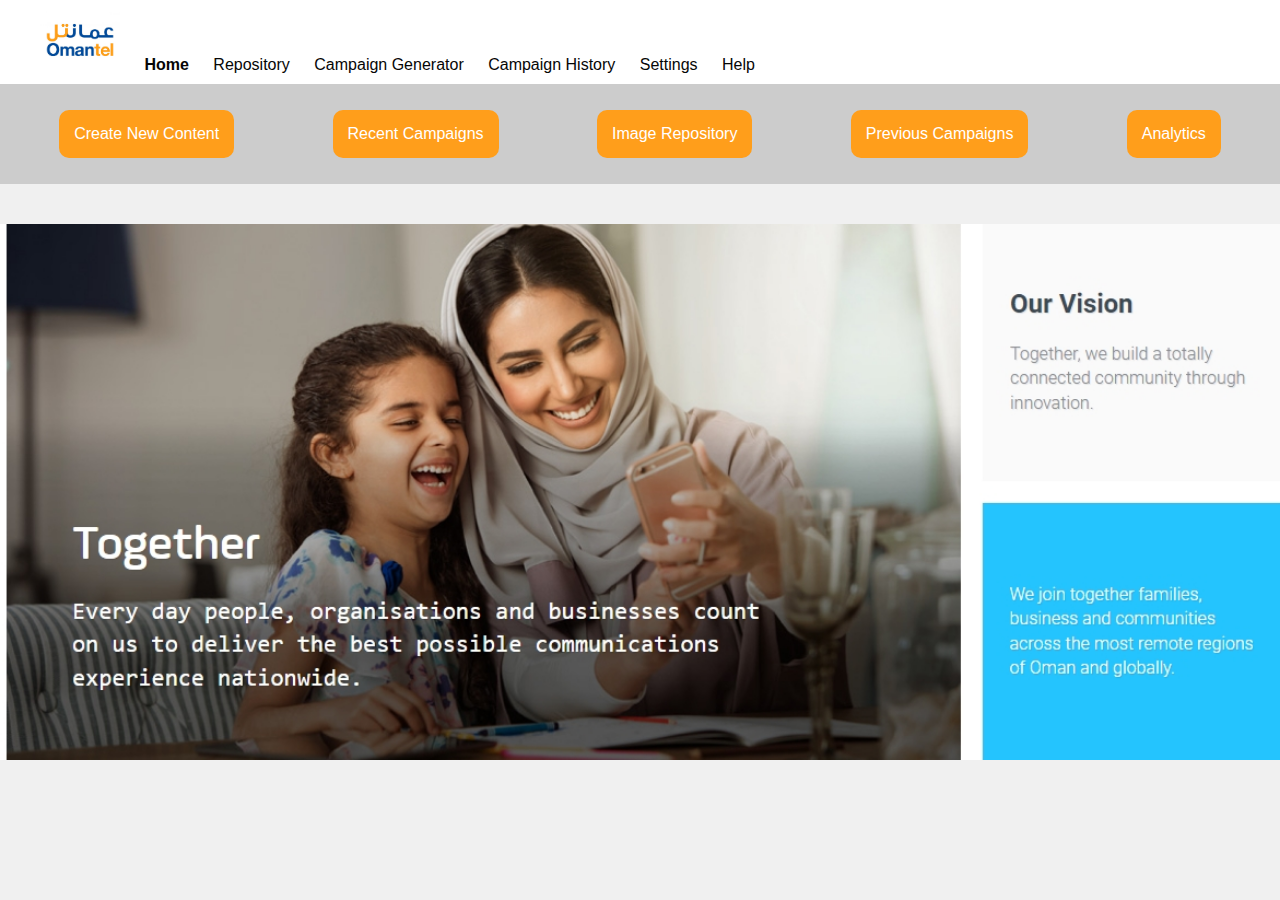
<file: index.html>
<!DOCTYPE html>
<html lang="en">
  <head>
    <meta charset="UTF-8" />
    <meta name="viewport" content="width=device-width, initial-scale=1.0" />
    <title>Home Page</title>
    <link rel="stylesheet" href="style/style.css" />
  </head>
  <body>
    <header>
      <nav class="navigation-bar">
        <ul>
          <li>
            <img src="assets/logo-omantel.png" alt="" class="logo-oman" />
          </li>
          <li>
            <a href="#"><b>Home</b></a>
          </li>
          <li><a href="Repository .html">Repository</a></li>
          <li><a href="Campsign-gene.html">Campaign Generator</a></li>
          <li><a href="Cam-history.html">Campaign History</a></li>
          <li><a href="Settings.html">Settings</a></li>
          <li><a href="help.html">Help</a></li>
        </ul>
      </nav>
    </header>
    <section class="quick-access-panel">
      <ul>
        <li><a href="Campsign-gene.html">Create New Content</a></li>
        <li><a href="Cam-history.html">Recent Campaigns</a></li>
        <li><a href="Repository .html">Image Repository</a></li>
        <li><a href="Cam-history.html">Previous Campaigns</a></li>
        <li><a href="Analytics.html"> Analytics </a></li>
      </ul>
    </section>
    <img src="assets/Bannar 2.jpeg" class="home-bannar" alt="" />
    <!-- Additional content of the Home page -->
  </body>
</html>
</file>
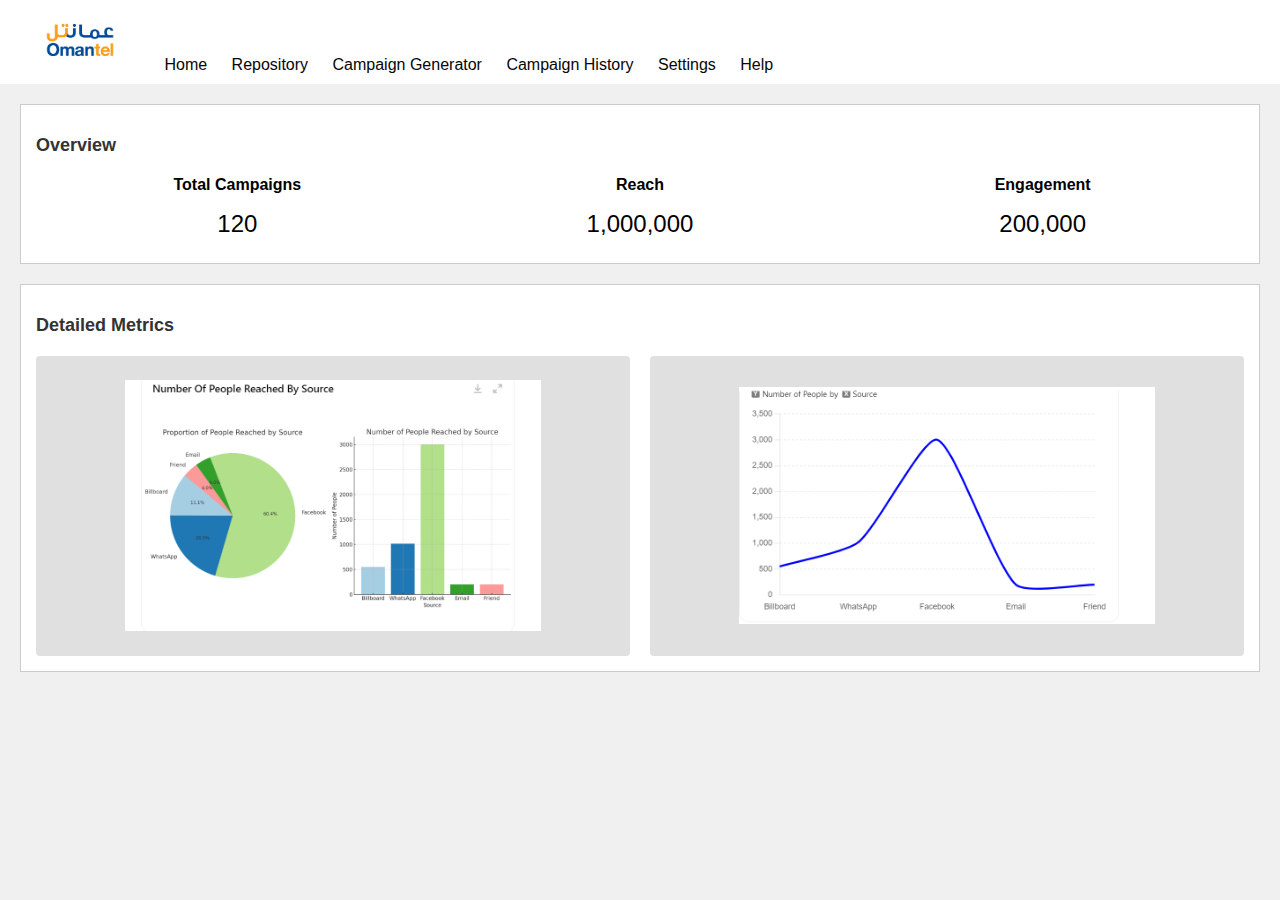
<file: Analytics.html>
<!DOCTYPE html>
<html lang="en">
  <head>
    <meta charset="UTF-8" />
    <meta name="viewport" content="width=device-width, initial-scale=1.0" />
    <title>Analytics Page</title>
    <link rel="stylesheet" href="style/style.css" />
  </head>
  <body>
    <header>
      <nav class="navigation-bar">
        <ul>
          <li>
            <img src="assets/logo-omantel.png" alt="" class="logo-oman" />
          </li>
          <li></li>
          <li><a href="index.html">Home</a></li>
          <li><a href="Repository .html">Repository</a></li>
          <li><a href="Campsign-gene.html">Campaign Generator</a></li>
          <li><a href="Cam-history.html">Campaign History</a></li>
          <li><a href="Settings.html">Settings</a></li>
          <li><a href="help.html">Help</a></li>
        </ul>
      </nav>
    </header>
    <main>
      <section class="overview">
        <h2>Overview</h2>
        <!-- Overview of analytics data -->
        <div class="metrics">
          <div class="metric">
            <h3>Total Campaigns</h3>
            <p>120</p>
          </div>
          <div class="metric">
            <h3>Reach</h3>
            <p>1,000,000</p>
          </div>
          <div class="metric">
            <h3>Engagement</h3>
            <p>200,000</p>
          </div>
        </div>
      </section>
      <section class="detailed-metrics">
        <h2>Detailed Metrics</h2>
        <!-- Detailed metrics, graphs, charts -->
        <div class="charts">
          <div class="chart" id="reach-chart">
            <img class="chartImage" src="assets/chart/chart1.png" alt="">
            <!-- Placeholder for chart (use a library like Chart.js) -->
          </div>
          <div class="chart" id="engagement-chart">
        <img class="chartImage" src="assets/chart/chart2.png" alt="">
            <!-- Placeholder for chart (use a library like Chart.js) -->
          </div>
        </div>
      </section>
    </main>
  </body>
</html>
</file>
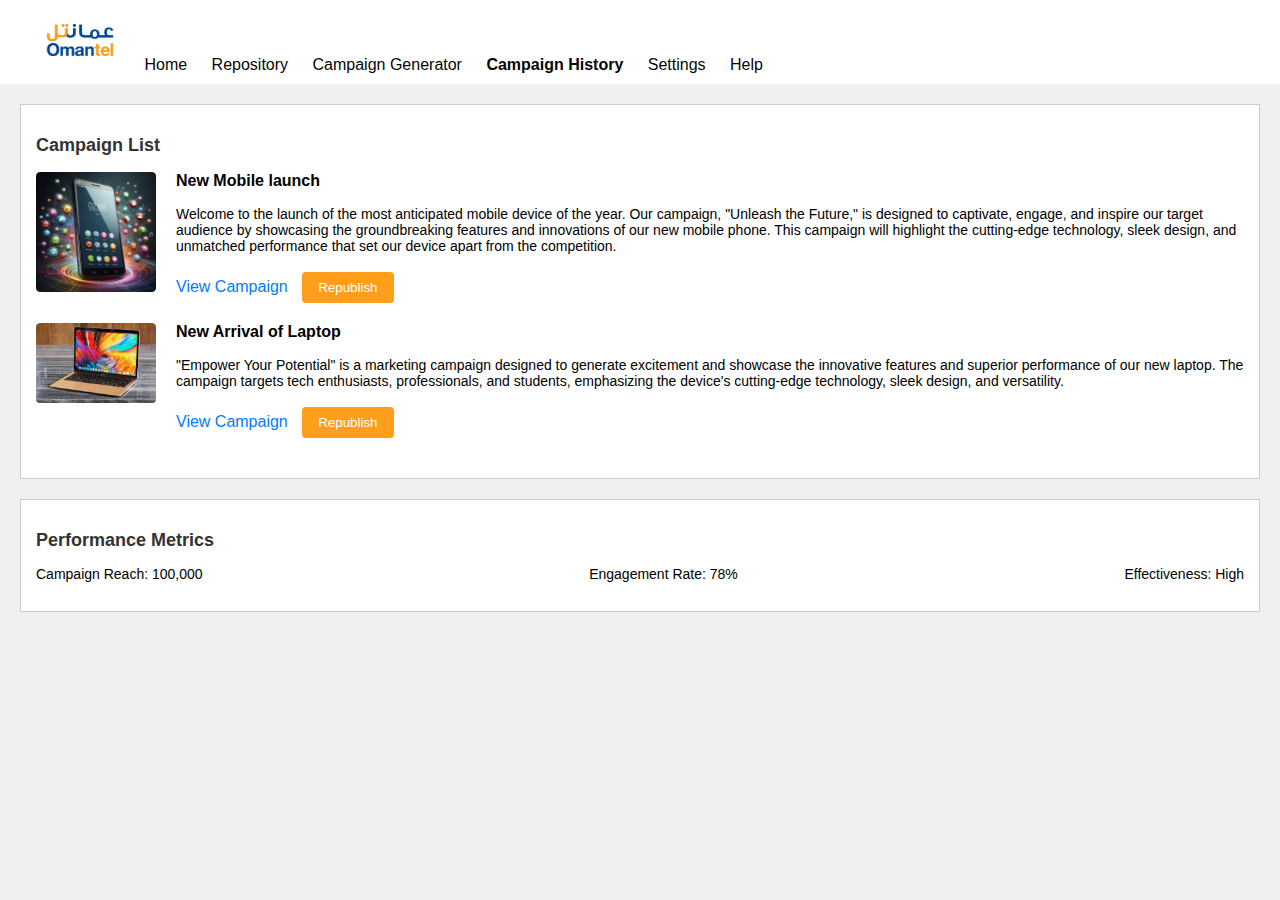
<file: Cam-history.html>
<!DOCTYPE html>
<html lang="en">
  <head>
    <meta charset="UTF-8" />
    <meta name="viewport" content="width=device-width, initial-scale=1.0" />
    <title>Campaign History Page</title>
    <link rel="stylesheet" href="style/style.css" />
  </head>
  <body>
    <header>
      <nav class="navigation-bar">
        <ul>
          <li>
            <img src="assets/logo-omantel.png" alt="" class="logo-oman" />
          </li>
          <li><a href="index.html">Home</a></li>
          <li><a href="Repository .html">Repository</a></li>
          <li><a href="Campsign-gene.html">Campaign Generator</a></li>
          <li>
            <a href="Cam-history.html"><b>Campaign History</b></a>
          </li>
          <li><a href="Settings.html">Settings</a></li>
          <li><a href="help.html">Help</a></li>
        </ul>
      </nav>
    </header>
    <main>
      <section class="campaign-list">
        <h2>Campaign List</h2>
        <!-- Displays a list of all previous campaigns with thumbnails and brief summaries -->
        <ul>
          <li>
            <div class="campaign-thumbnail">
              <img src="assets/Campaign-1.jpg" alt="Campaign 1 Thumbnail" />
            </div>
            <div class="campaign-summary">
              <h3>New Mobile launch</h3>
              <p>
                Welcome to the launch of the most anticipated mobile device of
                the year. Our campaign, "Unleash the Future," is designed to
                captivate, engage, and inspire our target audience by showcasing
                the groundbreaking features and innovations of our new mobile
                phone. This campaign will highlight the cutting-edge technology,
                sleek design, and unmatched performance that set our device
                apart from the competition.
              </p>
              <a href="#" onclick="popUpShow()">View Campaign</a>
              <button>Republish</button>
            </div>
          </li>
          <li>
            <div class="campaign-thumbnail">
              <img src="assets/Campaign-2.jpg" alt="Campaign 2 Thumbnail" />
            </div>
            <div class="campaign-summary">
              <h3>New Arrival of Laptop</h3>
              <p>
                "Empower Your Potential" is a marketing campaign designed to
                generate excitement and showcase the innovative features and
                superior performance of our new laptop. The campaign targets
                tech enthusiasts, professionals, and students, emphasizing the
                device's cutting-edge technology, sleek design, and versatility.
              </p>
              <a href="#" onclick="popUpShow()">View Campaign</a>
              <button>Republish</button>
            </div>
          </li>
          <!-- Additional campaign items -->
        </ul>
      </section>
      <section class="performance-metrics">
        <h2>Performance Metrics</h2>
        <!-- Visual metrics on campaign reach, engagement, and effectiveness -->
        <div class="metrics">
          <p>Campaign Reach: 100,000</p>
          <p>Engagement Rate: 78%</p>
          <p>Effectiveness: High</p>
        </div>
      </section>

      <!-- Popup -->
      <div class="popUp" id="myPopUp">
        <h1>Select Information Source</h1>
        <form id="infoSourceForm">
          <label for="infoSource">Where did you get this information?</label
          ><br />
          <br />
          <br />

          <input
            type="radio"
            id="facebook"
            name="infoSource"
            value="Facebook"
          />
          <label for="facebook">From Facebook</label><br />

          <input
            type="radio"
            id="whatsapp"
            name="infoSource"
            value="WhatsApp"
          />
          <label for="whatsapp">From WhatsApp</label><br />

          <input
            type="radio"
            id="billboard"
            name="infoSource"
            value="Billboard"
          />
          <label for="billboard">I have seen it in a Billboard</label><br />

          <input
            type="radio"
            id="newspaper"
            name="infoSource"
            value="Newspaper"
          />
          <label for="newspaper">From a Newspaper</label><br />

          <input type="radio" id="tv" name="infoSource" value="TV" />
          <label for="tv">From TV</label><br />

          <input type="radio" id="friend" name="infoSource" value="Friend" />
          <label for="friend">From a Friend</label><br />

          <input type="radio" id="other" name="infoSource" value="Other" />
          <label for="other">Other</label><br />

          <button onclick="popupSubmit()" type="submit" class="popUpButton">
            Submit
          </button>
          <button onclick="popupSubmit()" type="submit" class="popUpCancel">Cancel</button>
        </form>
      </div>
    </main>
    <script src="script/script.js"></script>
  </body>
</html>
</file>
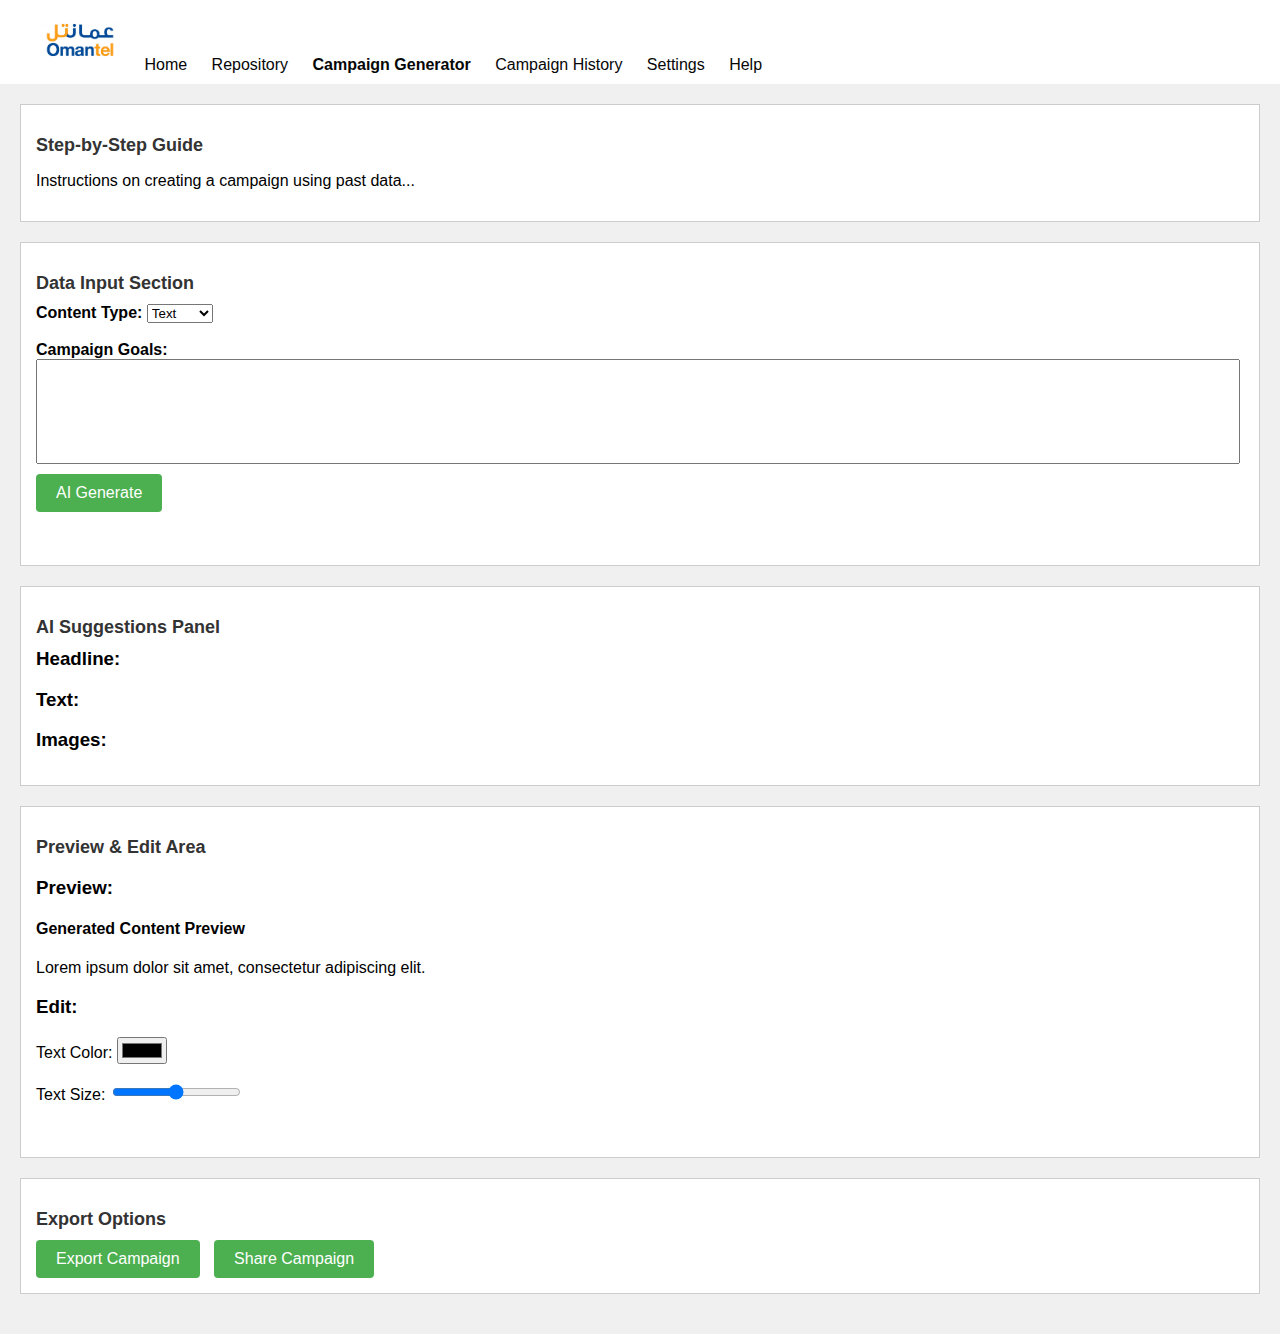
<file: Campsign-gene.html>
<!DOCTYPE html>
<html lang="en">
<head>
    <meta charset="UTF-8">
    <meta name="viewport" content="width=device-width, initial-scale=1.0">
    <title>Campaign Generator Page</title>
    <link rel="stylesheet" href="style/style.css">
</head>
<body>
    <header>
        <nav class="navigation-bar">
            <ul>
                <li><img src="assets/logo-omantel.png" alt="" class="logo-oman"></li>
                <li><a href="index.html">Home</a></li>
                <li><a href="Repository .html">Repository</a></li>
                <li><a href="Campsign-gene.html"><b>Campaign Generator</b></a></li>
                <li><a href="Cam-history.html">Campaign History</a></li>
                <li><a href="Settings.html">Settings</a></li>
                <li><a href="help.html">Help</a></li>
            </ul>
        </nav>
    </header>
    <main>
        <section class="step-by-step-guide">
            <h2>Step-by-Step Guide</h2>
            <p>Instructions on creating a campaign using past data...</p>
        </section>
        <section class="data-input-section">
            <h2>Data Input Section</h2>
            <!-- Fields to input or select content types, campaign goals -->
            <form>
                <label for="content-type">Content Type:</label>
                <select id="content-type">
                    <option>Text</option>
                    <option>Images</option>
                    <option>Videos</option>
                </select><br><br>
                <label for="campaign-goals">Campaign Goals:</label><br>

                <input type="text" id="campaign-goals" rows="4" cols="50" class="campaignInput">
                <button type="button" class="ai-gen-button" onclick="showValue()">AI Generate</button>
                <!-- <textarea id="campaign-goals" rows="4" cols="50" > -->
                </textarea><br><br>
            </form>
        </section>
        <section class="ai-suggestions-panel">
            <h2>AI Suggestions Panel</h2>
            <!-- Displays AI-generated content suggestions like headlines, text, images -->
            <div class="suggestions">
                <h3>Headline:</h3>
                <p id="ai-headline" >Unlock the Power of 5G with Omantel</p>
                <h3>Text:</h3>
                <p id="aiText" >Omantel is proud to introduce the next generation of mobile connectivity with our cutting-edge 5G network.
                    This revolutionary technology promises to deliver unparalleled internet speeds, ultra - low latency, and a seamless user experience.Whether you're streaming your favorite shows, playing online games, or conducting business on the go, Omantel's 5G network will transform the way you connect.
                    Our 5G network is designed to meet the unique needs of Oman, ensuring that every corner of our beautiful country benefits from enhanced connectivity.With Omantel's 5G, you'll enjoy:
                Lightning - Fast Speeds: Download and upload at unprecedented speeds, making buffering and lag a thing of the past.
        Improved Connectivity: Stay connected with greater reliability and coverage, even in densely populated areas.
        Enhanced User Experience: Experience smoother streaming, faster browsing, and more responsive gaming.
        Innovation and Leadership: Omantel is committed to leading the technological revolution in Oman, bringing the latest advancements to our customers.
        Join us in embracing the future.Upgrade to Omantel's 5G network today and unlock a world of possibilities!</p>
                <h3>Images:</h3>
                <img  src="assets/5G.jpg" id="aiImage" class="placeImage" alt="Placeholder Image">
            </div>
        </section>
        <section class="preview-edit-area">
            <h2>Preview & Edit Area</h2>
            <!-- Where generated content can be previewed and edited (change size, color) -->
            <div class="preview">
                <h3>Preview:</h3>
                <div class="preview-content">
                    <h4>Generated Content Preview</h4>
                    <p>Lorem ipsum dolor sit amet, consectetur adipiscing elit.</p>
                </div>
            </div>
            <div class="edit">
                <h3>Edit:</h3>
                <form>
                    <label for="text-color">Text Color:</label>
                    <input type="color" id="text-color" name="text-color"><br><br>
                    <label for="text-size">Text Size:</label>
                    <input type="range" id="text-size" name="text-size" min="12" max="24"><br><br>
                </form>
            </div>
        </section>
        <section class="export-options">
            <h2>Export Options</h2>
            <!-- Buttons to export or share the campaign with PR firms and other platforms -->
            <button>Export Campaign</button>
            <button>Share Campaign</button>
        </section>
    </main>
    <script src="script/script.js"></script>
</body>
</html>
</file>
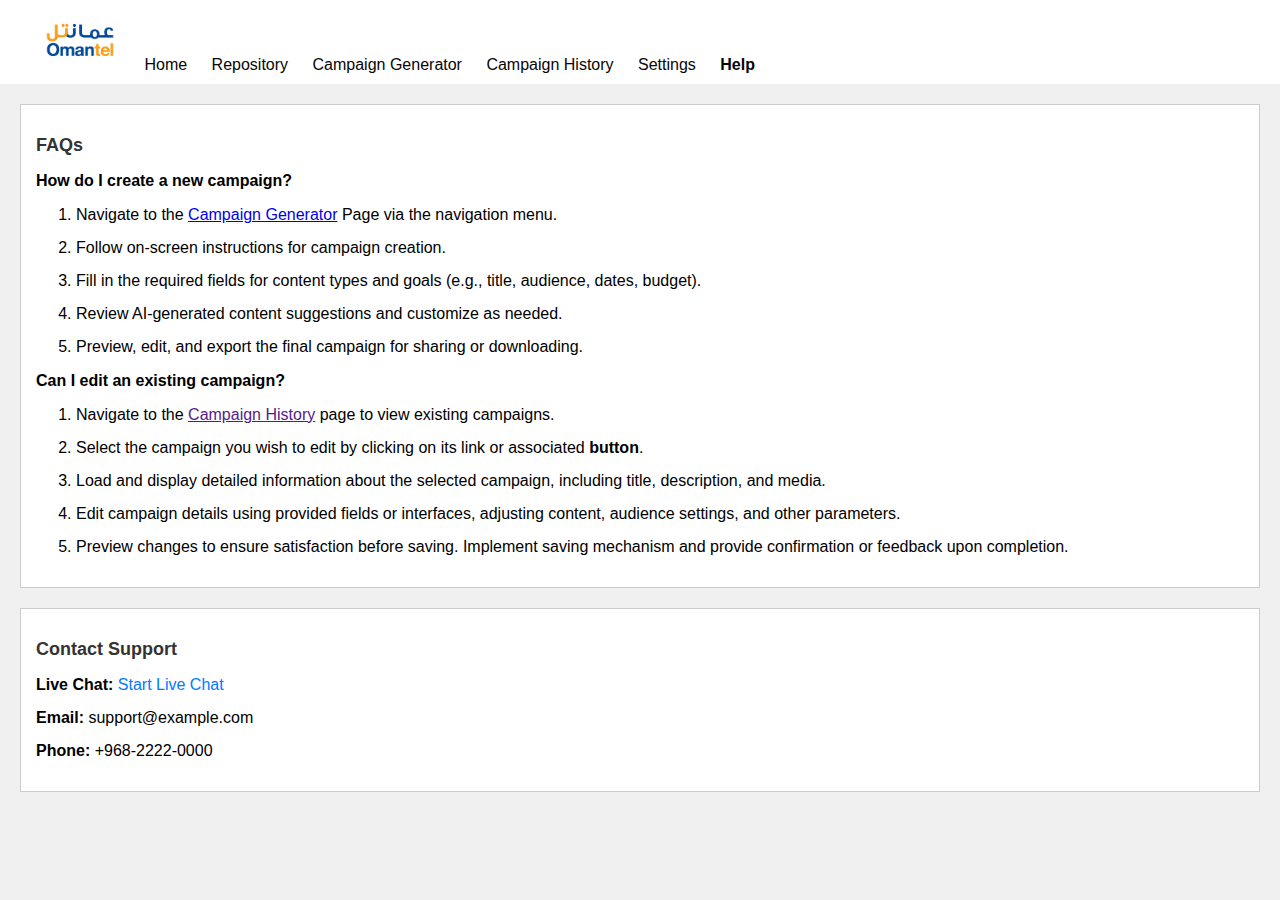
<file: help.html>
<!DOCTYPE html>
<html lang="en">
<head>
    <meta charset="UTF-8">
    <meta name="viewport" content="width=device-width, initial-scale=1.0">
    <title>Help and Support Page</title>
    <link rel="stylesheet" href="style/style.css">
</head>
<body>
    <header>
        <nav class="navigation-bar">
            <ul>
                <li><img src="assets/logo-omantel.png" alt="" class="logo-oman"></li>
                <li><a href="index.html">Home</a></li>
                <li><a href="Repository .html">Repository</a></li>
                <li><a href="Campsign-gene.html">Campaign Generator</a></li>
                <li><a href="Cam-history.html">Campaign History</a></li>
                <li><a href="Settings.html">Settings</a></li>
                <li><a href="help.html"><b>Help</b></a></li>
            </ul>
        </nav>
    </header>
    <main>
        <section class="faq">
            <h2>FAQs</h2>
            <!-- Common questions and guidelines on using the portal -->
            <ul>
                <li>
                    <h3>How do I create a new campaign?</h3>
                    <p>
                        <ol>
                            <li>Navigate to the <a href="Campsign-gene.html">Campaign Generator</a>  Page via the navigation menu.</li>
                            <li>Follow on-screen instructions for campaign creation.</li>
                            <li>Fill in the required fields for content types and goals (e.g., title, audience, dates, budget).</li>
                            <li>Review AI-generated content suggestions and customize as needed.</li>
                            <li>Preview, edit, and export the final campaign for sharing or downloading.</li>
                        </ol></p>
                </li>
                <li>
                    <h3>Can I edit an existing campaign?</h3>
                    <p>
                        <ol>
                            <li>Navigate to the <a href="">Campaign History</a>  page to view existing campaigns.</li>
                            <li>Select the campaign you wish to edit by clicking on its link or associated <b>button</b>.</li>
                            <li>Load and display detailed information about the selected campaign, including title, description, and media.</li>
                            <li>Edit campaign details using provided fields or interfaces, adjusting content, audience settings, and other parameters.</li>
                            <li>Preview changes to ensure satisfaction before saving. Implement saving mechanism and provide confirmation or feedback upon completion.</li>
                        </ol>
                    </p>
                </li>
                <!-- Additional FAQ items -->
            </ul>
        </section>
        <section class="contact-support">
            <h2>Contact Support</h2>
            <!-- Options for live chat, email, or call support -->
            <ul>
                <li><strong>Live Chat:</strong> <a href="#">Start Live Chat</a></li>
                <li><strong>Email:</strong> support@example.com</li>
                <li><strong>Phone:</strong> +968-2222-0000</li>
            </ul>
        </section>
    </main>
</body>
</html>
</file>
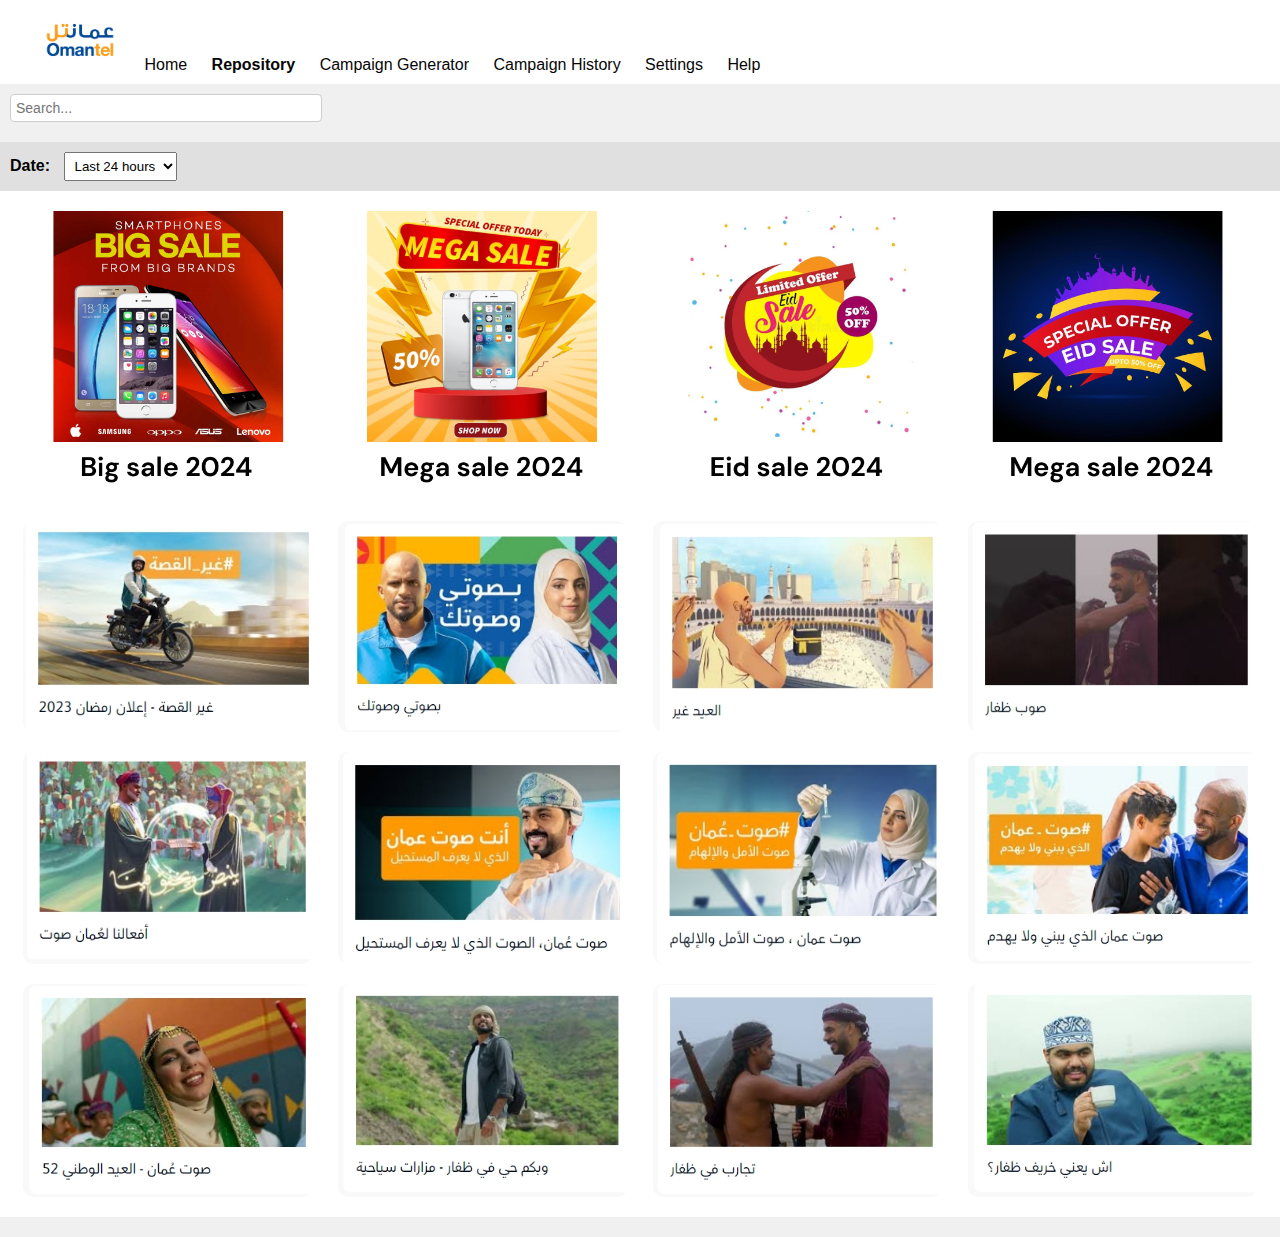
<file: Repository .html>
<!DOCTYPE html>
<html lang="en">
  <head>
    <meta charset="UTF-8" />
    <meta name="viewport" content="width=device-width, initial-scale=1.0" />
    <title>Repository Page</title>
    <link rel="stylesheet" href="style/style.css" />
  </head>
  <body>
    <header>
      <nav class="navigation-bar">
        <ul>
          <li>
            <img src="assets/logo-omantel.png" alt="" class="logo-oman" />
          </li>
          <li><a href="index.html">Home</a></li>
          <li>
            <a href="Repository .html"><b>Repository</b></a>
          </li>
          <li><a href="Campsign-gene.html">Campaign Generator</a></li>
          <li><a href="Cam-history.html">Campaign History</a></li>
          <li><a href="Settings.html">Settings</a></li>
          <li><a href="help.html">Help</a></li>
        </ul>
      </nav>
    </header>
    <section class="search-bar">
      <input type="text" placeholder="Search..." />
    </section>
    <section class="filter-options">
      <label for="date-filter">Date:</label>
      <select id="date-filter">
        <option>Last 24 hours</option>
        <option>Last 7 days</option>
        <option>Last 30 days</option>
      </select>
      <!-- Additional filter options -->
    </section>
    <section class="content-display-area">
      <!-- Thumbnails of Images, Text Snippets, Video Icons -->
      <img class="reppoImage" src="assets/reppo/1.png" alt="" />
      <img class="reppoImage" src="assets/reppo/2.png" alt="" />
      <img class="reppoImage" src="assets/reppo/3.png" alt="" />
      <img class="reppoImage" src="assets/reppo/4.png" alt="" />


      <img class="reppoImage" src="assets/reppo/1.jpeg" alt="" />
      <img class="reppoImage" src="assets/reppo/2.jpeg" alt="" />
      <img class="reppoImage" src="assets/reppo/3.jpeg" alt="" />
      <img class="reppoImage" src="assets/reppo/4.jpeg" alt="" />

      <img class="reppoImage" src="assets/reppo/5.jpeg" alt="" />
      <img class="reppoImage" src="assets/reppo/6.jpeg" alt="" />
      <img class="reppoImage" src="assets/reppo/7.jpeg" alt="" />

      <img class="reppoImage" src="assets/reppo/8.jpeg" alt="" />
      <img class="reppoImage" src="assets/reppo/9.jpeg" alt="" />
      <img class="reppoImage" src="assets/reppo/10.jpeg" alt="" />

      <img class="reppoImage" src="assets/reppo/11.jpeg" alt="" />
      <img class="reppoImage" src="assets/reppo/12.jpeg" alt="" />
    </section>
    <aside class="details-panel">
      <!-- Details and Options to Edit, Download, Integrate -->
    </aside>
  </body>
</html>
</file>
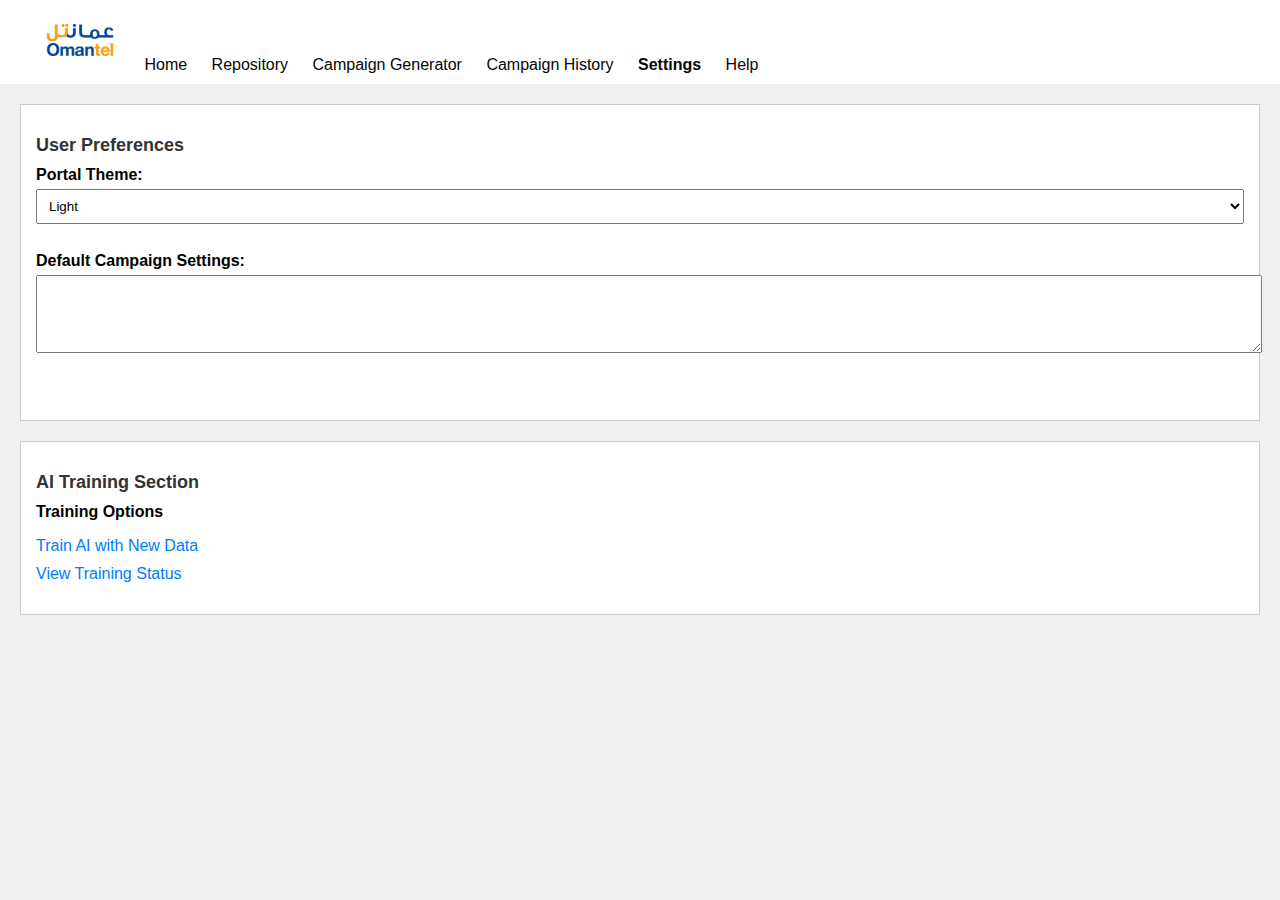
<file: Settings.html>
<!DOCTYPE html>
<html lang="en">
  <head>
    <meta charset="UTF-8" />
    <meta name="viewport" content="width=device-width, initial-scale=1.0" />
    <title>Settings and Training Page</title>
    <link rel="stylesheet" href="style/style.css" />
  </head>
  <body>
    <header>
      <nav class="navigation-bar">
        <ul>
          <li>
            <img src="assets/logo-omantel.png" alt="" class="logo-oman" />
          </li>
          <li><a href="index.html">Home</a></li>
          <li><a href="Repository .html">Repository</a></li>
          <li><a href="Campsign-gene.html">Campaign Generator</a></li>
          <li><a href="Cam-history.html">Campaign History</a></li>
          <li>
            <a href="Settings.html"><b>Settings</b></a>
          </li>
          <li><a href="help.html">Help</a></li>
        </ul>
      </nav>
    </header>
    <main>
      <section class="user-preferences">
        <h2>User Preferences</h2>
        <!-- Customize the look and feel of the portal and default campaign settings -->
        <form>
          <label for="portal-theme">Portal Theme:</label>
          <select id="portal-theme">
            <option>Light</option>
            <option>Dark</option> </select
          ><br /><br />
          <label for="default-campaign-settings"
            >Default Campaign Settings:</label
          ><br />
          <textarea id="default-campaign-settings" rows="4" cols="50"></textarea
          ><br /><br />
        </form>
      </section>
      <section class="ai-training">
        <h2>AI Training Section</h2>
        <!-- Options to train AI with new data, include feedback, view training status -->
        <div class="training-options">
          <h3>Training Options</h3>
          <ul>
            <li><a href="#">Train AI with New Data</a></li>
            <li><a href="#">View Training Status</a></li>
          </ul>
        </div>
      </section>
    </main>
  </body>
</html>
</file>
<file: style/style.css>
/* General styles */
body {
  font-family: Arial, sans-serif;
  background-color: #f0f0f0;
  margin: 0;
  padding: 0;
}

header {
  background-color: rgb(255, 255, 255);
  color: #000000;
  padding: 10px;
}

.navigation-bar ul {
  list-style-type: none;
  margin: 0;

  padding: 0;
  padding-left: 30px;
}

.logo-oman {
  width: 80px;
  margin: 0px;
}

.navigation-bar ul li {
  display: inline;
  margin-right: 20px;
}

.navigation-bar ul li a {
  color: #060606;
  text-decoration: none;
}

.navigation-bar ul li a:hover {
  text-decoration: underline;
  color: rgb(255, 158, 27);
}

.quick-access-panel {
  background-color: #cccccc;
  padding: 10px;
}

.quick-access-panel ul {
  list-style-type: none;
  padding: 0;
  display: flex;
  flex-direction: row;
  justify-content: space-around;
}

.quick-access-panel ul li {
  margin-bottom: 10px;
  /* border: 2px solid rgb(44, 44, 44); */
  padding: 15px;
  border-radius: 10px;
  margin: auto;
  background-color: rgb(255, 158, 27);
}

.quick-access-panel ul li a {
  color: #ffffff;
  font-weight: 500;
  text-decoration: none;
}

.quick-access-panel ul li a:hover {
  text-decoration: underline;
}
.home-bannar {
  padding-top: 40px;
  width: 100%;
}

/* Repository */

/* Styles specific to Repository Page */
.search-bar {
  padding: 10px;
  background-color: #f0f0f0;
}

.search-bar input[type="text"] {
  width: 300px;
  padding: 5px;
  border: 1px solid #ccc;
  border-radius: 4px;
  font-size: 14px;
}

.filter-options {
  background-color: #e0e0e0;
  padding: 10px;
  margin-top: 10px;
}

.filter-options label {
  font-weight: bold;
}

.filter-options select {
  margin-left: 10px;
  padding: 5px;
}

.content-display-area {
  display: flex;
  flex-wrap: wrap;
  justify-content: space-around;
  padding: 10px;
  background-color: #fff;
}

.reppoImage {
  width: 23%;
  height: auto;
  border-radius: 10px;
  margin: 10px;
}

.details-panel {
  flex: 1;
  padding: 10px;
  background-color: #f0f0f0;
}

/* Campaign Generator */

/* Styles specific to Campaign Generator Page */
main {
  padding: 20px;
}

.step-by-step-guide,
.data-input-section,
.ai-suggestions-panel,
.preview-edit-area,
.export-options {
  background-color: #fff;
  border: 1px solid #ccc;
  margin-bottom: 20px;
  padding: 15px;
}

.step-by-step-guide h2,
.data-input-section h2,
.ai-suggestions-panel h2,
.preview-edit-area h2,
.export-options h2 {
  color: #333;
  font-size: 18px;
  margin-bottom: 10px;
}

.data-input-section form {
  margin-bottom: 20px;
}

.data-input-section label,
.ai-suggestions-panel label {
  font-weight: bold;
}

.data-input-section textarea {
  width: 100%;
  padding: 10px;
}

.ai-suggestions-panel .suggestions {
  margin-top: 10px;
}

.ai-suggestions-panel h3 {
  margin-top: 10px;
}

.preview-edit-area .preview,
.preview-edit-area .edit {
  margin-top: 10px;
}

.preview-edit-area form {
  margin-bottom: 20px;
}

.export-options button {
  background-color: #4caf50;
  color: white;
  padding: 10px 20px;
  text-align: center;
  text-decoration: none;
  display: inline-block;
  font-size: 16px;
  margin-right: 10px;
  cursor: pointer;
  border: none;
  border-radius: 4px;
}

.export-options button:hover {
  background-color: #45a049;
}

/* Campaign History */
/* Styles specific to Campaign History Page */
main {
  padding: 20px;
  position: relative;
}

.campaign-list {
  background-color: #fff;
  border: 1px solid #ccc;
  margin-bottom: 20px;
  padding: 15px;
}

.campaign-list h2 {
  color: #333;
  font-size: 18px;
  margin-bottom: 10px;
}

.campaign-list ul {
  list-style-type: none;
  padding: 0;
}

.campaign-list li {
  display: flex;
  margin-bottom: 20px;
}

.campaign-thumbnail {
  width: 120px;
  height: 120px;
  overflow: hidden;
  border-radius: 4px;
  margin-right: 20px;
}

.campaign-thumbnail img {
  width: 100%;
  height: auto;
  border-radius: 4px;
}

.campaign-summary {
  flex: 1;
}

.campaign-summary h3 {
  margin-top: 0;
  font-size: 16px;
}

.campaign-summary p {
  margin-top: 5px;
  font-size: 14px;
}

.campaign-summary a {
  display: inline-block;
  margin-top: 10px;
  color: #007bff;
  text-decoration: none;
}

.campaign-summary a:hover {
  text-decoration: underline;
}

.campaign-summary button {
  background-color: rgb(255, 158, 27);
  color: #fff;
  border: none;
  padding: 8px 16px;
  margin-left: 10px;
  cursor: pointer;
  border-radius: 4px;
}

.campaign-summary button:hover {
  background-color: #218838;
}

.performance-metrics {
  background-color: #fff;
  border: 1px solid #ccc;
  padding: 15px;
}

.performance-metrics h2 {
  color: #333;
  font-size: 18px;
  margin-bottom: 10px;
}

.performance-metrics .metrics p {
  margin-top: 5px;
  font-size: 14px;
}

.placeImage {
  width: 100px;
  display: none;
  border-radius: 10px;
}

.campaignInput {
  width: 99%;
  height: 100px;
padding-top: 0px;

}

.ai-gen-button {
  background-color: #4caf50;
  color: white;
  padding: 10px 20px;
  text-align: center;
  text-decoration: none;
  display: inline-block;
  font-size: 16px;
  margin-right: 10px;
  margin-top: 10px;
  cursor: pointer;
  border: none;
  border-radius: 4px;
}

#ai-headline {
  display: none;
}

#aiText {
  display: none;
}

/*popUP ................................................................................................................................................ */

.popUp {
  position: absolute;
  top: 50%;
  left: 50%;
  transform: translate(-50%, -50%);
  border-radius: 10px;
  box-shadow: 5px 5px 25px black;
  padding: 30px;
  width: 30%;
  height: 50vh;
  background-color: #ffffff;
  z-index: 100;
  display: none;
}

.popUpButton {
  margin: 50px 50px 50px 10px;
  padding: 10px 25px 10px 25px;
  font-size: large;
  border-radius: 10px;
  border: none;
  background-color: rgb(255, 158, 27);
  color: white;
  font-weight: 500;
  outline: none;
}

.popUpButton:hover {
  background-color: #218838;
}

.popUpCancel {
  margin: 50px 50px 50px 10px;
  padding: 10px 25px 10px 25px;
  font-size: large;
  border-radius: 10px;
  border: none;
  background-color: rgb(157, 157, 157);
  color: white;
  font-weight: 500;
  outline: none;
}

.popUpCancel:hover {
  background-color: #000000;
  color: white;
}
/* Settings */

/* Styles specific to Settings and Training Page */
main {
  padding: 20px;
}

.user-preferences,
.ai-training {
  background-color: #fff;
  border: 1px solid #ccc;
  margin-bottom: 20px;
  padding: 15px;
}

.user-preferences h2,
.ai-training h2 {
  color: #333;
  font-size: 18px;
  margin-bottom: 10px;
}

.user-preferences form {
  margin-bottom: 20px;
}

.user-preferences label {
  font-weight: bold;
}

.user-preferences select,
.user-preferences textarea {
  width: 100%;
  padding: 8px;
  margin-top: 5px;
  margin-bottom: 10px;
}

.ai-training .training-options {
  margin-top: 10px;
}

.ai-training h3 {
  margin-top: 0;
  font-size: 16px;
}

.ai-training ul {
  list-style-type: none;
  padding: 0;
}

.ai-training ul li {
  margin-bottom: 10px;
}

.ai-training ul li a {
  color: #007bff;
  text-decoration: none;
}

.ai-training ul li a:hover {
  text-decoration: underline;
}

/* Help */
/* Styles specific to Help and Support Page */
main {
  padding: 20px;
}

.faq,
.contact-support {
  background-color: #fff;
  border: 1px solid #ccc;
  margin-bottom: 20px;
  padding: 15px;
}

.faq h2,
.contact-support h2 {
  color: #333;
  font-size: 18px;
  margin-bottom: 10px;
}

.faq ul,
.contact-support ul {
  padding: 0;
  list-style-type: none;
}

.faq li,
.contact-support li {
  margin-bottom: 15px;
}

.faq h3 {
  margin-top: 0;
  font-size: 16px;
}

.contact-support strong {
  font-weight: bold;
}

.contact-support a {
  color: #007bff;
  text-decoration: none;
}

.contact-support a:hover {
  text-decoration: underline;
}

/* Analytics */
/* General styles */
/* body {
  font-family: Arial, sans-serif;
  background-color: #f0f0f0;
  margin: 0;
  padding: 0;
}

header {
  background-color: #333;
  color: #fff;
  padding: 10px;
}

.navigation-bar ul {
  list-style-type: none;
  margin: 0;
  padding: 0;
}

.navigation-bar ul li {
  display: inline;
  margin-right: 20px;
}

.navigation-bar ul li a {
  color: #fff;
  text-decoration: none;
}

.navigation-bar ul li a:hover {
  text-decoration: underline;
} */

/* Styles specific to Analytics Page */
main {
  padding: 20px;
}

.overview,
.detailed-metrics {
  background-color: #fff;
  border: 1px solid #ccc;
  margin-bottom: 20px;
  padding: 15px;
}

.overview h2,
.detailed-metrics h2 {
  color: #333;
  font-size: 18px;
  margin-bottom: 10px;
}

.metrics {
  display: flex;
  justify-content: space-between;
}

.metric {
  flex: 1;
  text-align: center;
  padding: 10px;
}

.metric h3 {
  font-size: 16px;
  margin-top: 0;
}

.metric p {
  font-size: 24px;
  margin: 10px 0 0 0;
}

.charts {
  display: flex;
  justify-content: space-between;
}

.chart {
  flex: 1;
  margin-right: 20px;
  text-align: center;
}

.chart h3 {
  font-size: 16px;
  margin-top: 0;
}

#reach-chart,
#engagement-chart {
  width: 100%;
  height: 300px;
  background-color: #e0e0e0;
  border-radius: 4px;
  display: flex;
  align-items: center;
  justify-content: center;
  margin-top: 10px;
}

.chart:last-child {
  margin-right: 0;
}

.chartImage{
    width: 70%;
    height: auto;
}
</file>
